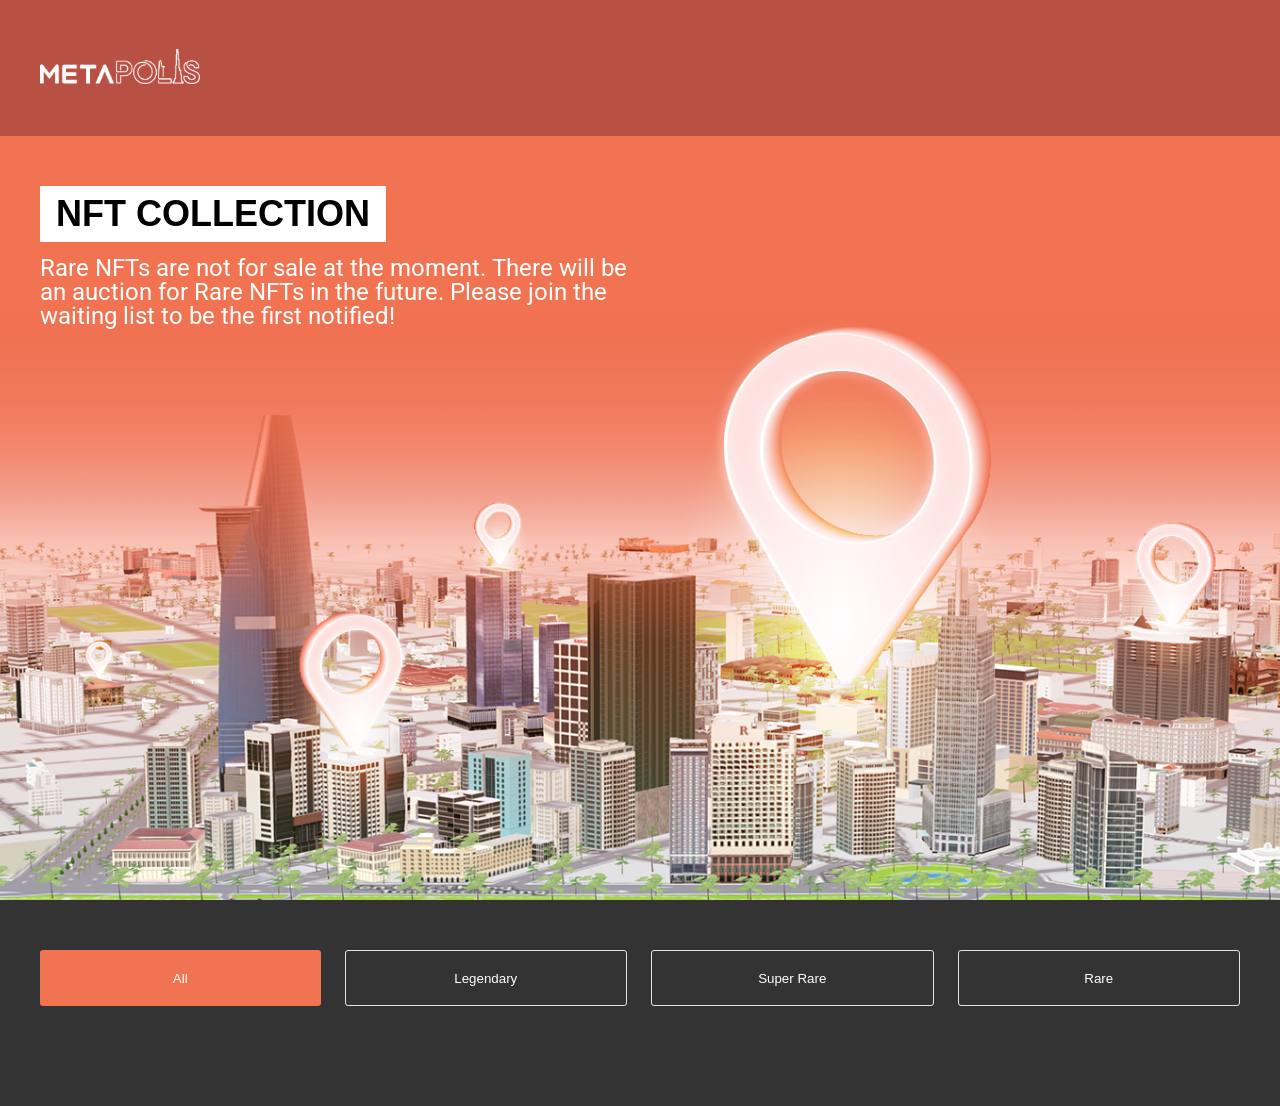
<file: collection.html>
<!DOCTYPE html>
<html lang="en">
  <head>
    <meta charset="UTF-8" />
    <meta http-equiv="X-UA-Compatible" content="IE=edge" />
    <meta name="viewport" content="width=device-width, initial-scale=1.0" />
    <link
      href="https://fonts.googleapis.com/css?family=Roboto"
      rel="stylesheet"
    />
    <link rel="stylesheet" href="styles.css" />
    <link rel="stylesheet" href="reset-style.css" />
    <script src="https://cdnjs.cloudflare.com/ajax/libs/jquery/3.6.0/jquery.min.js" integrity="sha512-894YE6QWD5I59HgZOGReFYm4dnWc1Qt5NtvYSaNcOP+u1T9qYdvdihz0PPSiiqn/+/3e7Jo4EaG7TubfWGUrMQ==" crossorigin="anonymous" referrerpolicy="no-referrer"></script>
    <script src="https://pagination.js.org/dist/2.1.5/pagination.min.js"></script>
    <link rel="stylesheet" href="https://pagination.js.org/dist/2.1.5/pagination.css"/>
    <script src="./scripts-collection.js"></script>

    <title>Meta Polis</title>
  </head>
  <body>
    <div class="header-wrapper">
      <div class="header">
        <div class="header__logo">
          <img src="./images/logo.png" />
        </div>
      </div>
    </div>
    <div class="banner">
      <div class="banner__content">
        <div class="banner__content--logo">
          <img src="./images/logo.png" />
        </div>
        <button class="btn-collection">NFT COLLECTION</button>
        <div class="banner__description">
          Rare NFTs are not for sale at the moment. There will be an auction for
          Rare NFTs in the future. Please join the waiting list to be the first
          notified!
        </div>
      </div>
    </div>
    <div class="main-content-wrapper">
      <div class="main-content">
        <div class="category-wrapper">
          <button class="category-item active" data-propertie="type--all">
            All
          </button>
          <button class="category-item" data-propertie="type--ssr">
            Legendary
          </button>
          <button class="category-item" data-propertie="type--sr">
            Super Rare
          </button>
          <button class="category-item" data-propertie="type--r">Rare</button>
        </div>
        <div id="data-container" class="category-container"></div>
      
        <div id="pagination" class="pagination"></div>
        </div>
      </div>
     
    </div>
  </body>
</html>
</file>
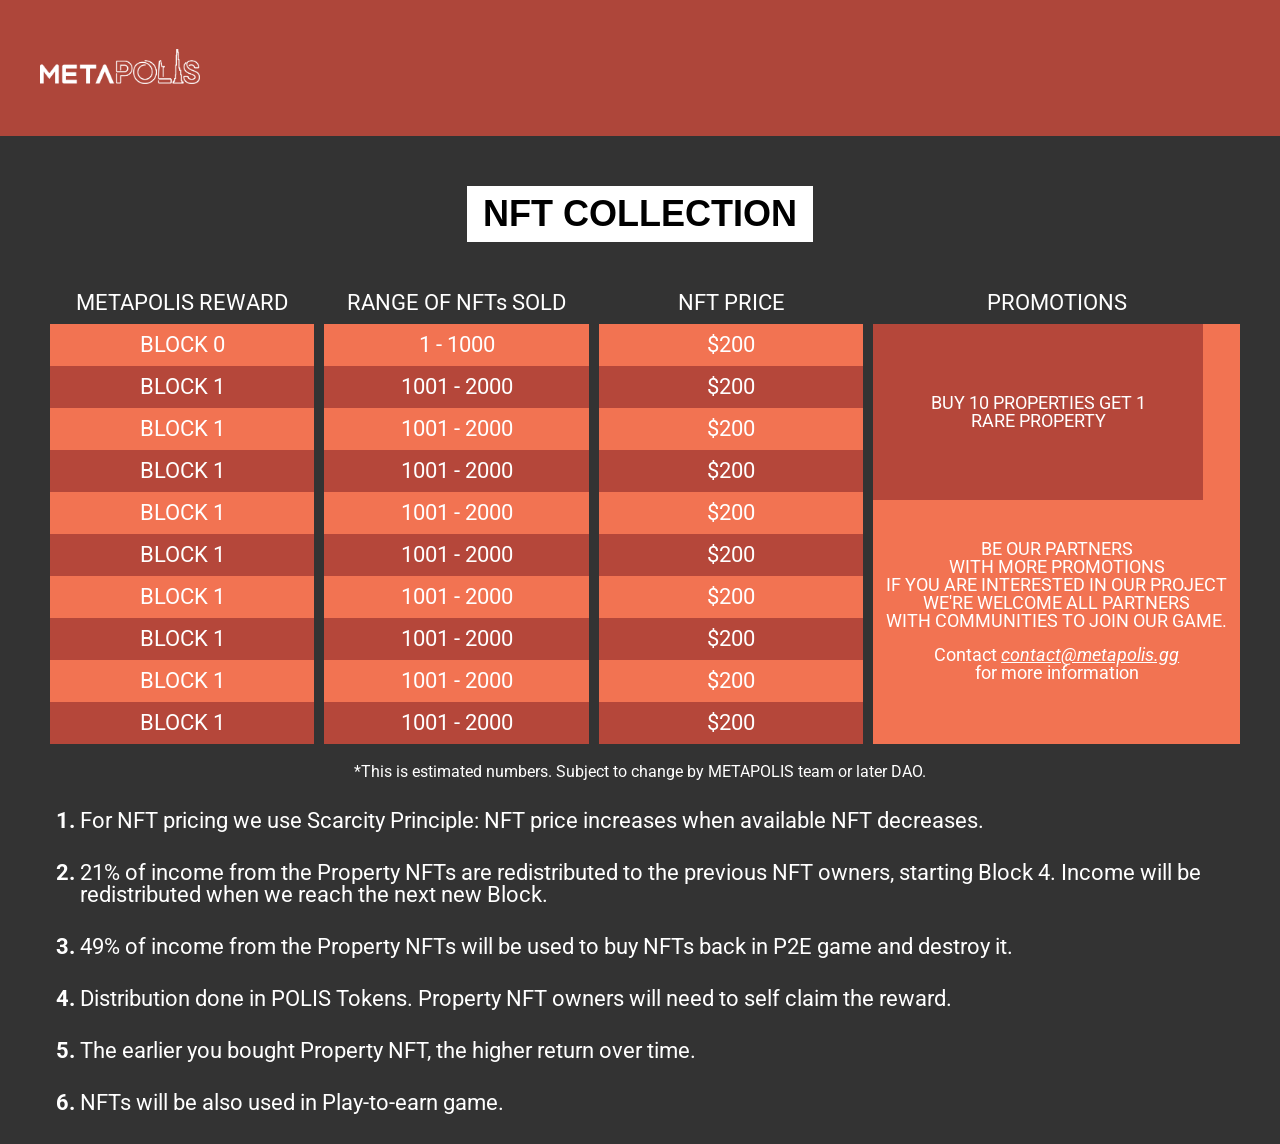
<file: economy.html>
<!DOCTYPE html>
<html lang="en" style="background: #333;">
  <head>
    <meta charset="UTF-8" />
    <meta http-equiv="X-UA-Compatible" content="IE=edge" />
    <meta name="viewport" content="width=device-width, initial-scale=1.0" />
    <link
      href="https://fonts.googleapis.com/css?family=Roboto"
      rel="stylesheet"
    />
    <link rel="stylesheet" href="styles.css" />
    <link rel="stylesheet" href="reset-style.css" />
    <script src="./scripts-economy.js"></script>
    <title>Meta Polis</title>
  </head>
  <body>
    <div class="header-wrapper">
      <div class="header">
        <div class="header__logo">
          <img src="./images/logo.png" />
        </div>
      </div>
    </div>
    <div class="main-content-wrapper">
      <div class="main-content">
        <div class="economy-logo">
          <img src="./images/logo.png" />
        </div>
        <div class="text-center">
          <button class="btn-collection">NFT COLLECTION</button>
        </div>
        <div class="table-list">
          <table>
            <thead>
              <tr>
                <th>METAPOLIS REWARD</th>
                <th>RANGE OF NFTs SOLD</th>
                <th>NFT PRICE</th>
                <!-- <th>PROMOTIONS</th> -->
              </tr>
            </thead>
            <tr>
              <td>BLOCK 0</td>
              <td>1 - 1000</td>
              <td>$200</td>
            </tr>
            <tr>
              <td>BLOCK 1</td>
              <td>1001 - 2000</td>
              <td>$200</td>
            </tr>
            <tr>
              <td>BLOCK 1</td>
              <td>1001 - 2000</td>
              <td>$200</td>
            </tr>
            <tr>
              <td>BLOCK 1</td>
              <td>1001 - 2000</td>
              <td>$200</td>
            </tr>
            <tr>
              <td>BLOCK 1</td>
              <td>1001 - 2000</td>
              <td>$200</td>
            </tr>
            <tr>
              <td>BLOCK 1</td>
              <td>1001 - 2000</td>
              <td>$200</td>
            </tr>
            <tr>
              <td>BLOCK 1</td>
              <td>1001 - 2000</td>
              <td>$200</td>
            </tr>
            <tr>
              <td>BLOCK 1</td>
              <td>1001 - 2000</td>
              <td>$200</td>
            </tr>
            <tr>
              <td>BLOCK 1</td>
              <td>1001 - 2000</td>
              <td>$200</td>
            </tr>
            <tr>
              <td>BLOCK 1</td>
              <td>1001 - 2000</td>
              <td>$200</td>
            </tr>
          </table>
          <div class="promotions">
            <div class="promotions__title">PROMOTIONS</div>
            <div class="promotions__content">
              <div class="promotions__content--top">
                BUY 10 PROPERTIES GET 1 RARE PROPERTY
              </div>
              <div class="promotions__content--bottom">
                BE OUR PARTNERS <br />
                WITH MORE PROMOTIONS <br />
                IF YOU ARE INTERESTED IN OUR PROJECT <br />
                WE'RE WELCOME ALL PARTNERS <br />
                WITH COMMUNITIES TO JOIN OUR GAME.
                <div class="contact">
                  Contact
                  <a href="mailto: contact@metapolis.gg">contact@metapolis.gg</a
                  ><br />
                  for more information
                </div>
              </div>
            </div>
          </div>
        </div>
        <div class="estimated-note">
          *This is estimated numbers. Subject to change by METAPOLIS team or
          later DAO.
        </div>
        <div class="list-information">
          <ol>
            <li>
              For NFT pricing we use Scarcity Principle: NFT price increases
              when available NFT decreases.
            </li>
            <li>
              21% of income from the Property NFTs are redistributed to the
              previous NFT owners, starting Block 4. Income will be
              redistributed when we reach the next new Block.
            </li>
            <li>
              49% of income from the Property NFTs will be used to buy NFTs back
              in P2E game and destroy it.
            </li>
            <li>
              Distribution done in POLIS Tokens. Property NFT owners will need
              to self claim the reward.
            </li>
            <li>
              The earlier you bought Property NFT, the higher return over time.
            </li>
            <li>NFTs will be also used in Play-to-earn game.</li>
          </ol>
        </div>
      </div>
    </div>
  </body>
</html>
</file>
<file: styles.css>
.text-center{text-align:center}body{font-size:16px;font-family:"Roboto" !important}.btn-collection{height:56px;background:#fff;font-size:36px;font-weight:bold;padding:0 16px}.header-wrapper{background:rgba(181,71,58,.95);height:136px}.header-wrapper .header{max-width:1200px;margin-left:auto;margin-right:auto;height:100%;display:flex;align-items:center;justify-content:space-between}.header-wrapper .header__logo{max-width:160px}.header-wrapper .header__logo img{width:100%}.banner{height:calc(100vh - 136px);background-image:url(./images/hero-banner.png);background-position:center center;background-repeat:no-repeat;background-size:cover}.banner__content{max-width:1200px;margin-left:auto;margin-right:auto;padding:50px 0}.banner__description{max-width:588px;font-size:24px;color:#fff;margin-top:14px}.main-content-wrapper{background-color:#333;padding-bottom:40px;padding:0 20px}.main-content-wrapper .main-content{max-width:1200px;margin-left:auto;margin-right:auto;padding:50px 0;padding-bottom:0}.main-content-wrapper .main-content .category-wrapper{display:flex;gap:24px;margin-bottom:60px}.main-content-wrapper .main-content .category-wrapper .category-item{flex:1;color:#fff;border-radius:3px;border:1px solid #e5e5e5;background:transparent;height:56px;transition:.5s}.main-content-wrapper .main-content .category-wrapper .category-item.active{background:#f27352;border:none}.main-content-wrapper .main-content .propertie-wrapper{display:flex;flex-flow:row wrap;margin-left:-15px;margin-right:-15px;row-gap:30px;margin-bottom:30px;transition:.5s}.main-content-wrapper .main-content .propertie-wrapper .propertie-item{flex:0 0 20%;max-width:20%;padding-left:15px;padding-right:15px;transition:.5s}.main-content-wrapper .main-content .propertie-wrapper .propertie-item.type--ssr .propertie-item__card{border:4px solid #ffcc70;background:#ff8d40}.main-content-wrapper .main-content .propertie-wrapper .propertie-item.type--sr .propertie-item__card{border:4px solid #ffe800;background:#ffb800}.main-content-wrapper .main-content .propertie-wrapper .propertie-item.type--r .propertie-item__card{border:4px solid #b599e6;background:#765eb0}.propertie-item__card{border:4px solid #ffcc70;background:#ff8d40;margin-bottom:10px}.propertie-item__card .propertie-icon{height:45px;margin-left:auto;padding:8px;display:flex}.propertie-item__card .propertie-icon img{width:auto;height:100%;margin-left:auto}.propertie-item__card .propertie-image{padding:8px}.propertie-item__card .propertie-image img{width:100%}.propertie-item__info{color:#fff}.propertie-item__info .info--name{font-size:18px;font-weight:700;line-height:25.2px}.propertie-item__info .info--address{line-height:22.4px}.pagination{display:flex;justify-content:center;gap:20px;margin-top:40px;padding-bottom:40px}.pagination .paginationjs li.paginationjs-page{margin:0 10px;width:30px;height:30px;border:none}.pagination .paginationjs li.paginationjs-page a{border-radius:50%;font-size:16px;color:#fff;background-color:transparent}.pagination .paginationjs li.paginationjs-page a:hover{background-color:transparent}.pagination .paginationjs li.paginationjs-page.active a{background-color:#f27352}.pagination .paginationjs li.paginationjs-page:first-child{border-radius:unset}.pagination .paginationjs li.paginationjs-page:first-child a{border-radius:50%}.pagination .paginationjs li.paginationjs-page:last-child{border-radius:unset;border-right:none}.pagination .paginationjs li.paginationjs-page:last-child a{border-radius:50%}.pagination .paginationjs li.paginationjs-ellipsis{margin:0 10px;border:none}.pagination .paginationjs li.paginationjs-ellipsis a{border-radius:50%;width:30px;height:30px;background-color:transparent;color:#fff}.table-list{color:#fff;margin-top:40px;display:flex}.table-list table{border-spacing:10px 0;text-align:center;width:100%;font-size:22px;table-layout:fixed}.table-list table th{padding:10px}.table-list table tbody td{padding:10px}.table-list table tbody tr{background-color:#f27352}.table-list table tbody tr:nth-child(even){background-color:#b5473a}.table-list .promotions{display:flex;flex-direction:column;width:44%}.table-list .promotions__title{padding:10px;font-size:22px;text-align:center}.table-list .promotions__content{background-color:#f27352;height:100%}.table-list .promotions__content--top{background-color:#b5473a;padding:70px 54px;width:90%;text-align:center;font-size:18px}.table-list .promotions__content--bottom{margin-top:20px;padding:20px 10px;text-align:center;font-size:18px}.table-list .promotions__content--bottom .contact{margin-top:16px}.table-list .promotions__content--bottom .contact a{color:#fff;font-style:italic}.estimated-note{text-align:center;color:#fff;padding:20px;margin-bottom:10px}.banner__content--logo{display:none}.list-information{color:#fff;font-size:22px}.list-information ol{-webkit-padding-start:24px;padding-inline-start:24px}.list-information ol li{margin-bottom:30px;margin-left:16px}.list-information ol li::marker{font-weight:bold}.economy-logo{display:none;max-width:160px;margin:0px auto 20px}.economy-logo img{width:100%}@media only screen and (max-width: 576px){.economy-logo{display:block}.header-wrapper{display:none}.btn-collection{font-size:18px;height:30px;font-weight:700;margin-bottom:16px}.banner{background-image:url(./images/hero-banner-mobile.png);height:40vh}.banner__content{text-align:center;padding:30px 0}.banner__content--logo{display:block;width:106px;margin:0 auto;margin-bottom:24px}.banner__content--logo img{width:100%}.banner__description{font-size:16px;max-width:90%;margin:0 auto;line-height:22.4px}.main-content-wrapper{padding:0}.main-content-wrapper .main-content{padding:20px}.main-content-wrapper .main-content .category-wrapper{flex-wrap:wrap;gap:20px;margin-bottom:30px}.main-content-wrapper .main-content .category-wrapper .category-item{flex:0 0 calc(50% - 10px)}.main-content-wrapper .main-content .propertie-wrapper{margin-left:-10px;margin-right:-10px}.main-content-wrapper .main-content .propertie-wrapper .propertie-item{flex:0 0 50%;max-width:50%;padding-left:10px;padding-right:10px}.main-content-wrapper .main-content .propertie-wrapper .propertie-item__info .info--name{font-size:14px;line-height:19.6px}.main-content-wrapper .main-content .propertie-wrapper .propertie-item__info .info--address{font-size:12px;line-height:16.8px}.table-list{margin-top:0}.table-list table{border-spacing:2px 0;font-size:14px}.table-list table th{vertical-align:middle;padding:4px}.table-list table tbody td{padding:2px;vertical-align:middle}.table-list .promotions{width:30%}.table-list .promotions__title{font-size:14px;display:flex;align-items:center}.table-list .promotions__content--top{font-size:12px;padding:20px 10px}.table-list .promotions__content--bottom{font-size:12px;padding:20px 4px}.table-list .promotions__content--bottom .contact a{font-size:10px}.estimated-note{font-size:12px}.list-information{font-size:16px}.list-information ol{-webkit-padding-start:8px;padding-inline-start:8px}.list-information ol li{padding-left:10px}.list-information ol li::marker{font-weight:bold}}
</file>
